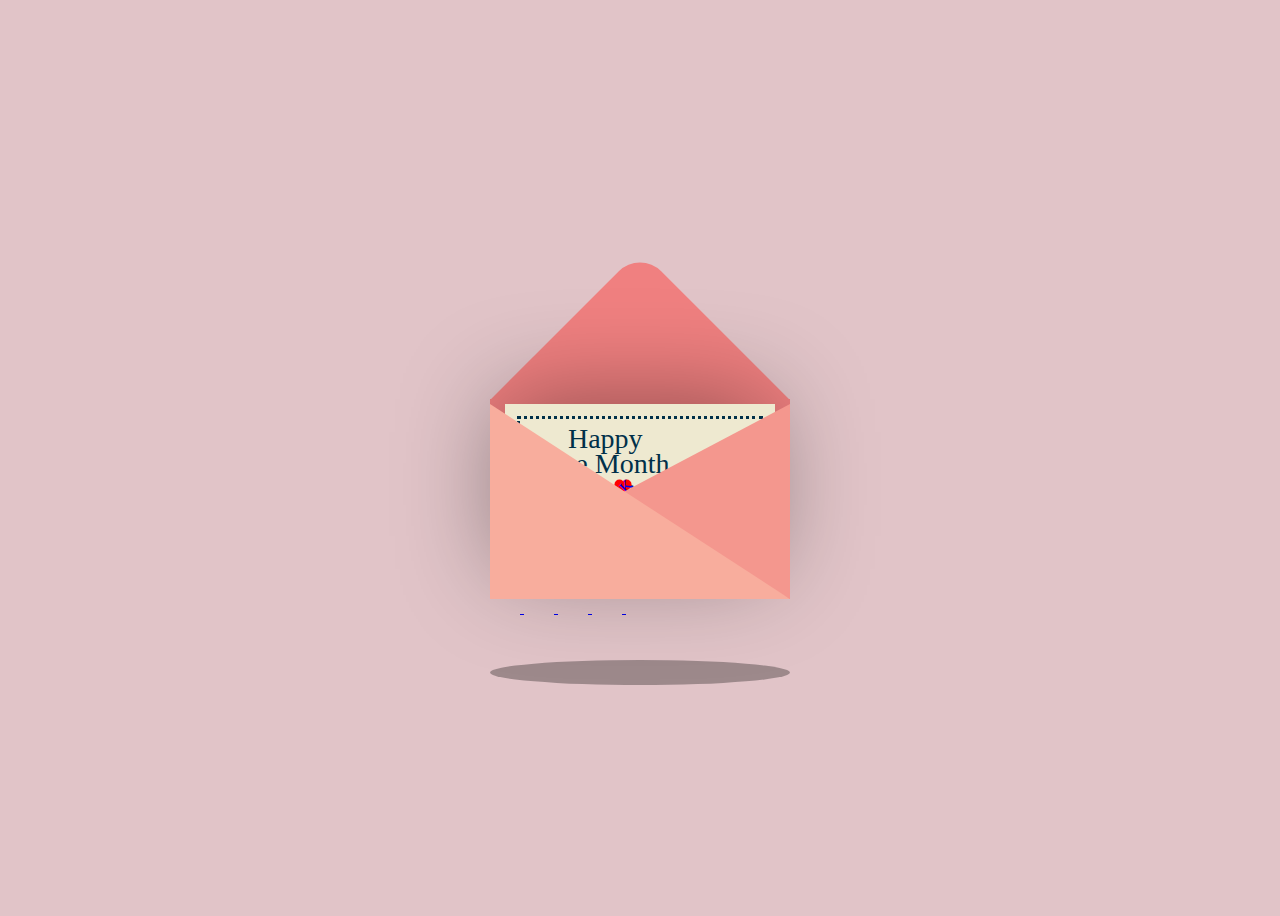
<file: index.html>
<!DOCTYPE html>
<html lang="en">
<head>
    <meta charset="UTF-8">
    <meta name="viewport" content="width=device-width, initial-scale=1.0">
    <title>hehe ;3</title>
    <link rel="stylesheet" href="/css/index.css">
    <script src="https://ajax.googleapis.com/ajax/libs/jquery/3.4.1/jquery.min.js"></script>
    <script>$(document).ready(function () {
        $('.container').mouseenter(function () {
            $('.card').stop().animate({
                top: '-90px'
            }, 'slow');
        }).mouseleave(function () {
            $('.card').stop().animate({
                top: 0
            }, 'slow');
        });
    });</script>
</head>
<body>
    <a href="/html/index2.html">
    <div class="container">  
        <div class="valentines">
          <div class="envelope"></div>
          <div class="front"></div>
          <div class="card">
          <div class="text">Happy</br> One Month </br> anniversary</div>
          <div class="heart"></div>
          </div>
          <div class="hearts">
            <div class="one"></div>
            <div class="two"></div>
            <div class="three"></div>
            <div class="four"></div>
            <div class="five"></div>
            
        </div>
        <div class="letters">
            <div class="six">K</div>
            <div class="seven">N</div>
            <div class="eight">K</div>
            <div class="nine">N</div>
            <div class="ten">K</div>
          </div>
        </div>
        </div>
        <div class="shadow"></div>
    </div>
</a>
        
</body>
</html>
</file>
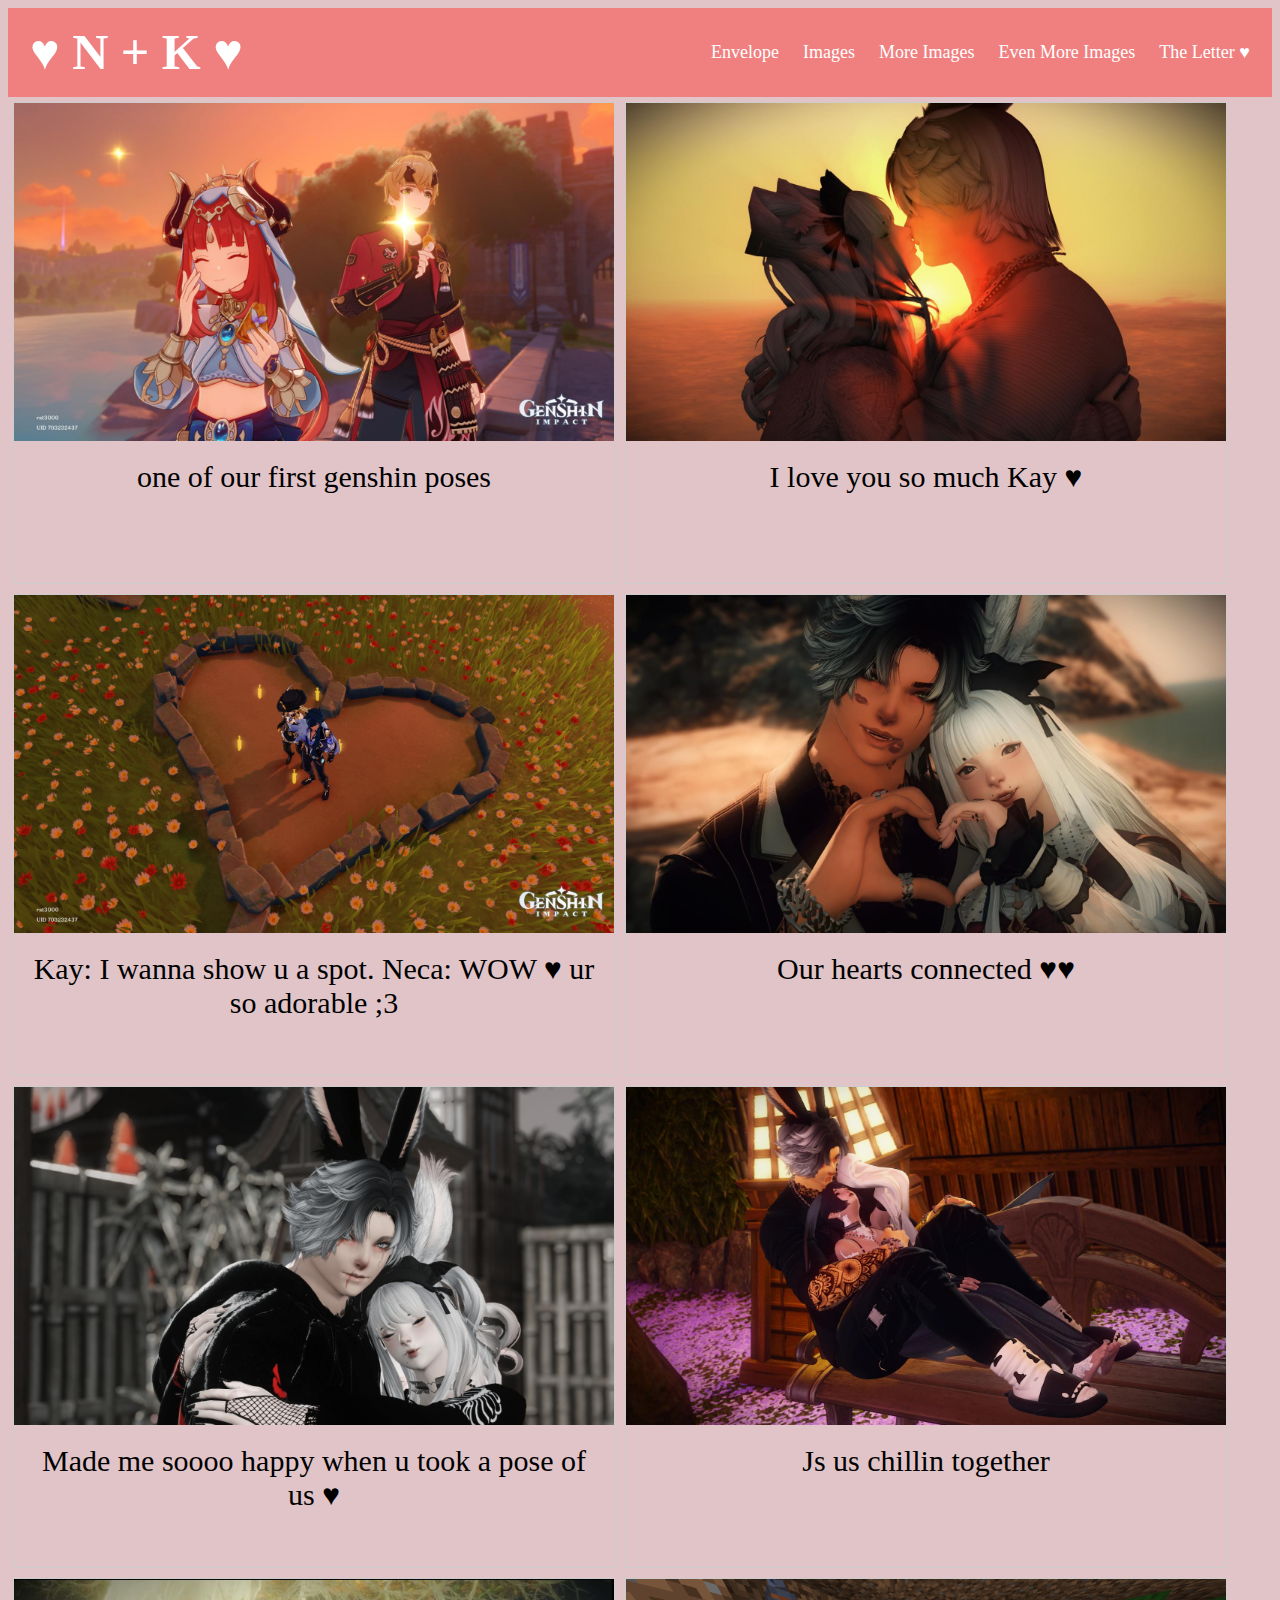
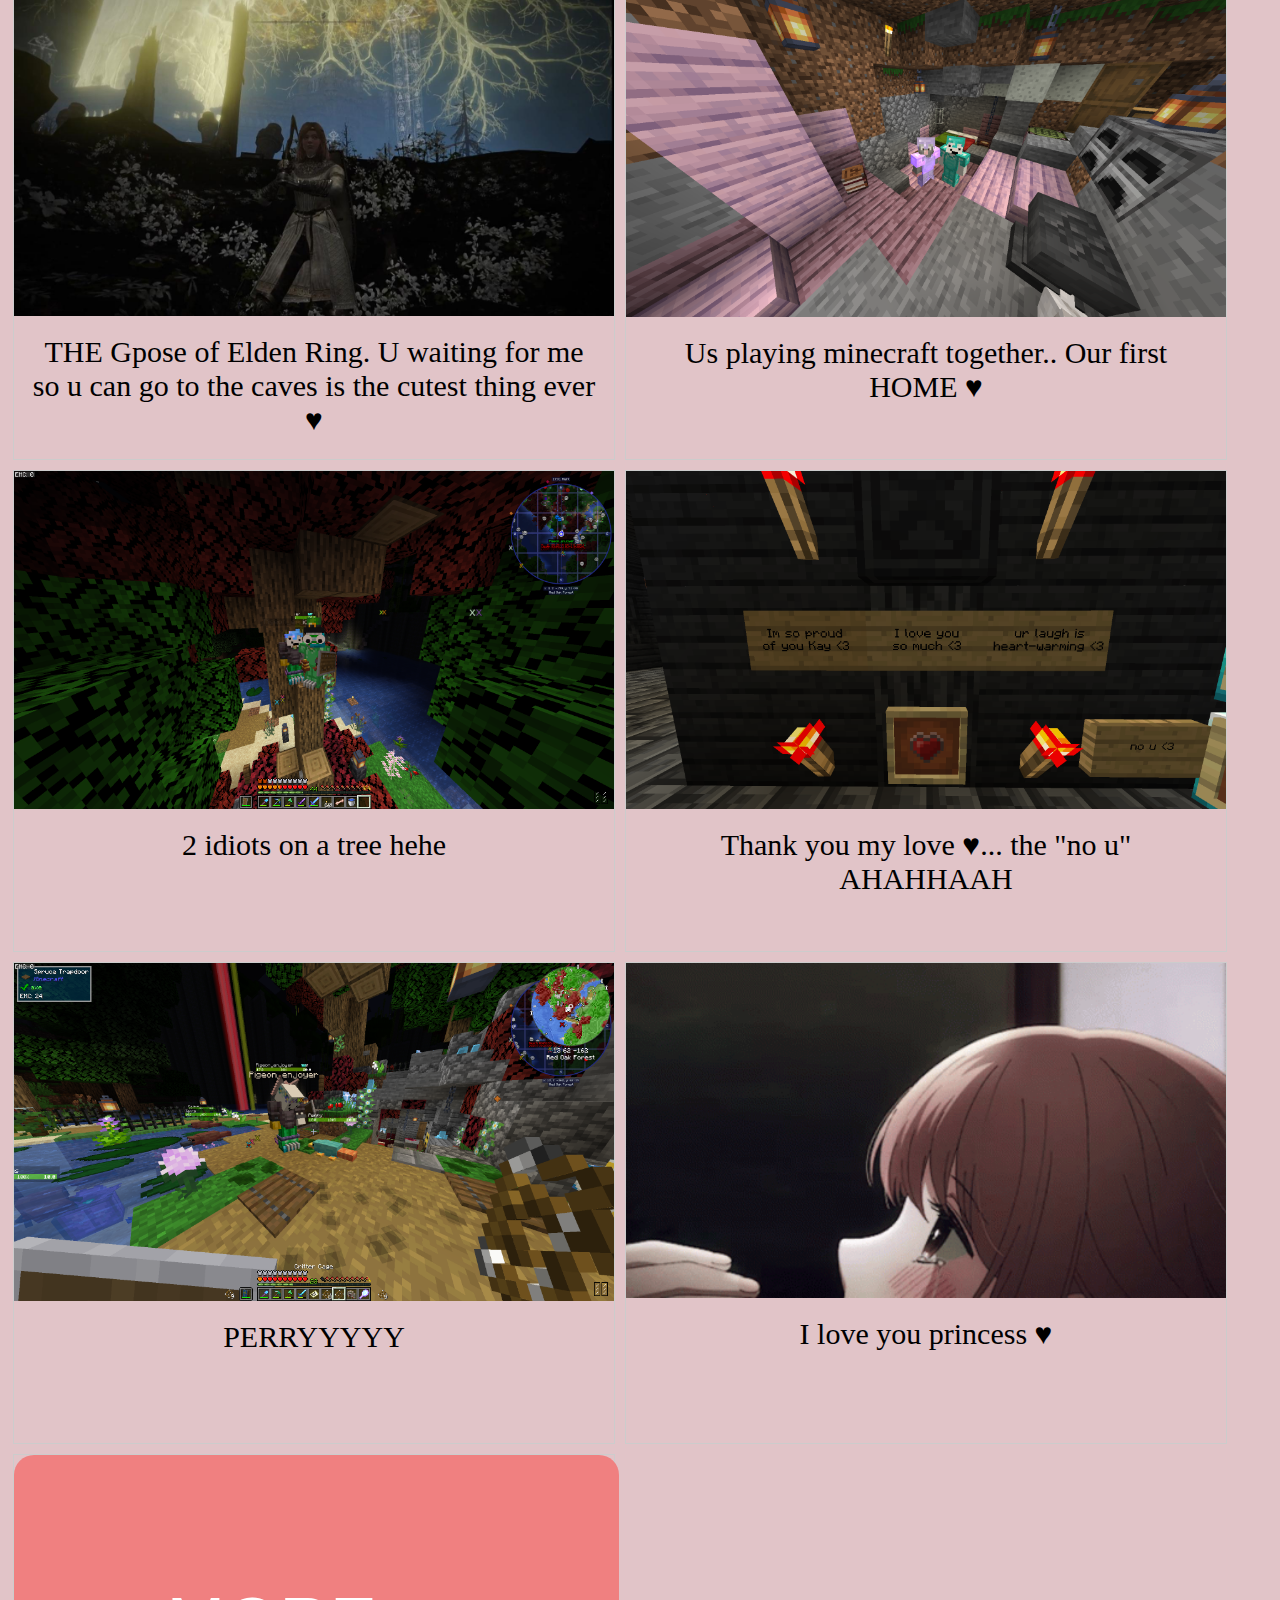
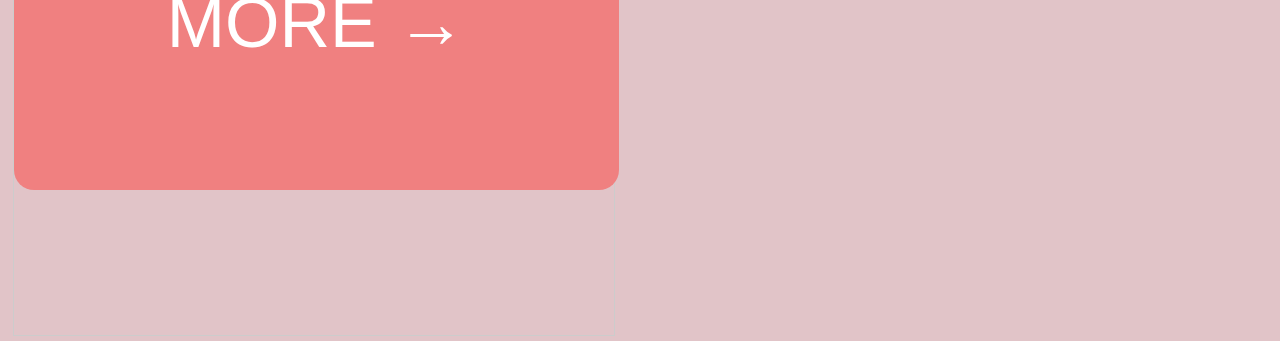
<file: html/index2.html>
<!DOCTYPE html>
<html lang="en">
<head>
    <meta charset="UTF-8">
    <meta name="viewport" content="width=device-width, initial-scale=1.0">
    <title>Our Memories so far</title>
    <link rel="stylesheet" href="/css/index2.css">
</head>
<header>
    <div class="header">
        <a href="/index.html" class="logo">♥ N + K ♥</a>
        <div class="header-right">
          <a href="/index.html">Envelope</a>
          <a href="/html/index2.html">Images</a>
          <a href="/html/index3.html">More Images</a>
          <a href="/html/index4.html">Even More Images</a>
          <a href="/html/index5.html">The Letter ♥</a>
        </div>
      </div>
</header>
<body>
    <div class="gallery">
        <a>
          <img src="/image/1.jpg" width="600" height="400">
        </a>
        <div class="desc">one of our first genshin poses</div>
      </div>
      <div class="gallery">
        <a>
          <img src="/image/2.jpg" width="600" height="400">
        </a>
        <div class="desc">I love you so much Kay ♥</div>
      </div>
      <div class="gallery">
        <a>
          <img src="/image/6.jpg" width="600" height="400">
        </a>
        <div class="desc">Kay: I wanna show u a spot. Neca: WOW ♥ ur so adorable ;3</div>
      </div>
      <div class="gallery">
        <a>
          <img src="/image/7.jpg" width="600" height="400">
        </a>
        <div class="desc">Our hearts connected ♥♥</div>
      </div>
      <div class="gallery">
        <a>
          <img src="/image/9.jpg" width="600" height="400">
        </a>
        <div class="desc">Made me soooo happy when u took a pose of us ♥</div>
      </div>
      <div class="gallery">
        <a>
          <img src="/image/14.jpg" width="600" height="400">
        </a>
        <div class="desc">Js us chillin together</div>
      </div>
      <div class="gallery">
        <a>
          <img src="/image/18.jpg" width="600" height="400">
        </a>
        <div class="desc">THE Gpose of Elden Ring. U waiting for me so u can go to the caves is the cutest thing ever ♥</div>
      </div>
      <div class="gallery">
        <a>
          <img src="/image/19.png" width="600" height="400">
        </a>
        <div class="desc">Us playing minecraft together.. Our first HOME ♥</div>
      </div>
      <div class="gallery">
        <a>
          <img src="/image/20.png" width="600" height="400">
        </a>
        <div class="desc">2 idiots on a tree hehe</div>
      </div>
      <div class="gallery">
        <a>
          <img src="/image/21.png" width="600" height="400">
        </a>
        <div class="desc">Thank you my love ♥... the "no u" AHAHHAAH</div>
      </div>
      <div class="gallery">
        <a>
          <img src="/image/22.png" width="600" height="400">
        </a>
        <div class="desc">PERRYYYYY</div>
      </div>
      <div class="gallery">
        <a>
          <img src="/image/forehead-forehead-kiss.gif" width="600" height="400">
        </a>
        <div class="desc">I love you princess ♥</div>
      </div>
      
      <div class="gallery">
        <a href="index3.html">
            <button class="my-button">MORE →</button>
        </a>
      </div>
      
      
</body>
</html>
</file>
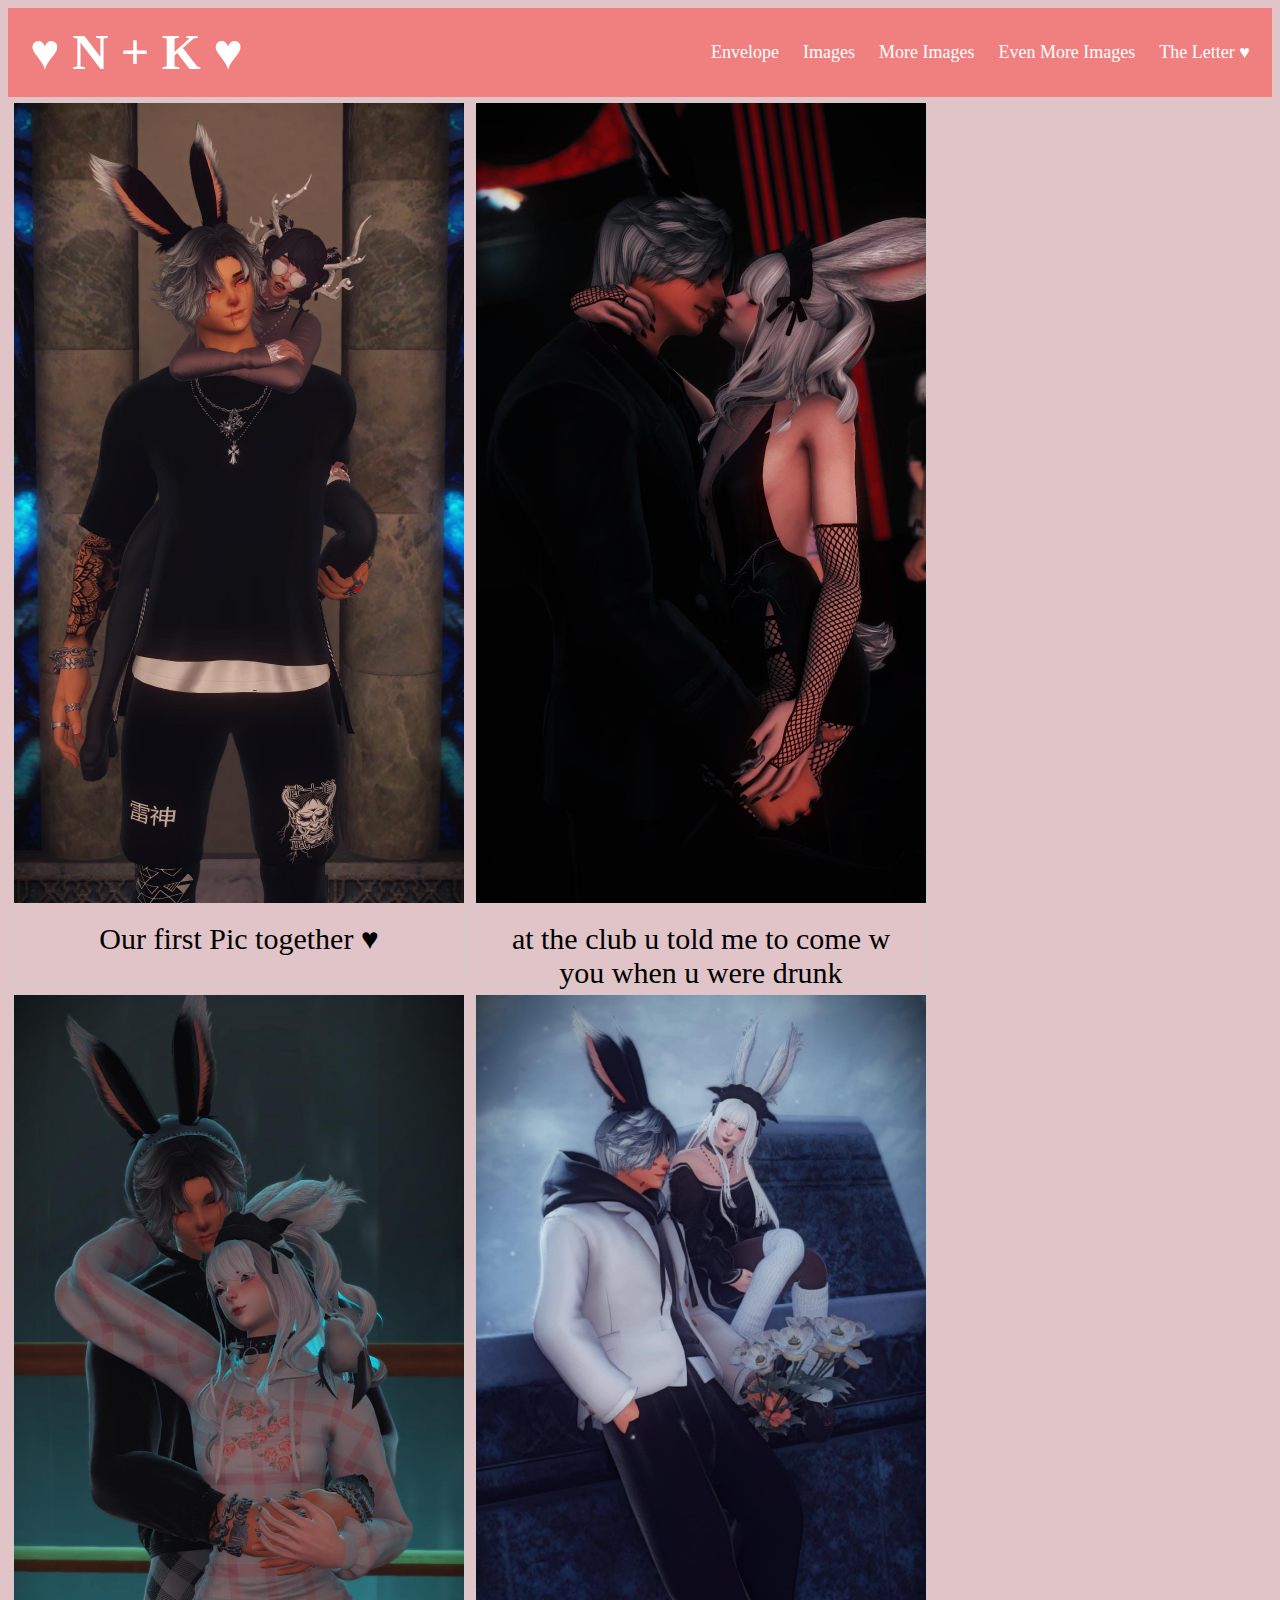
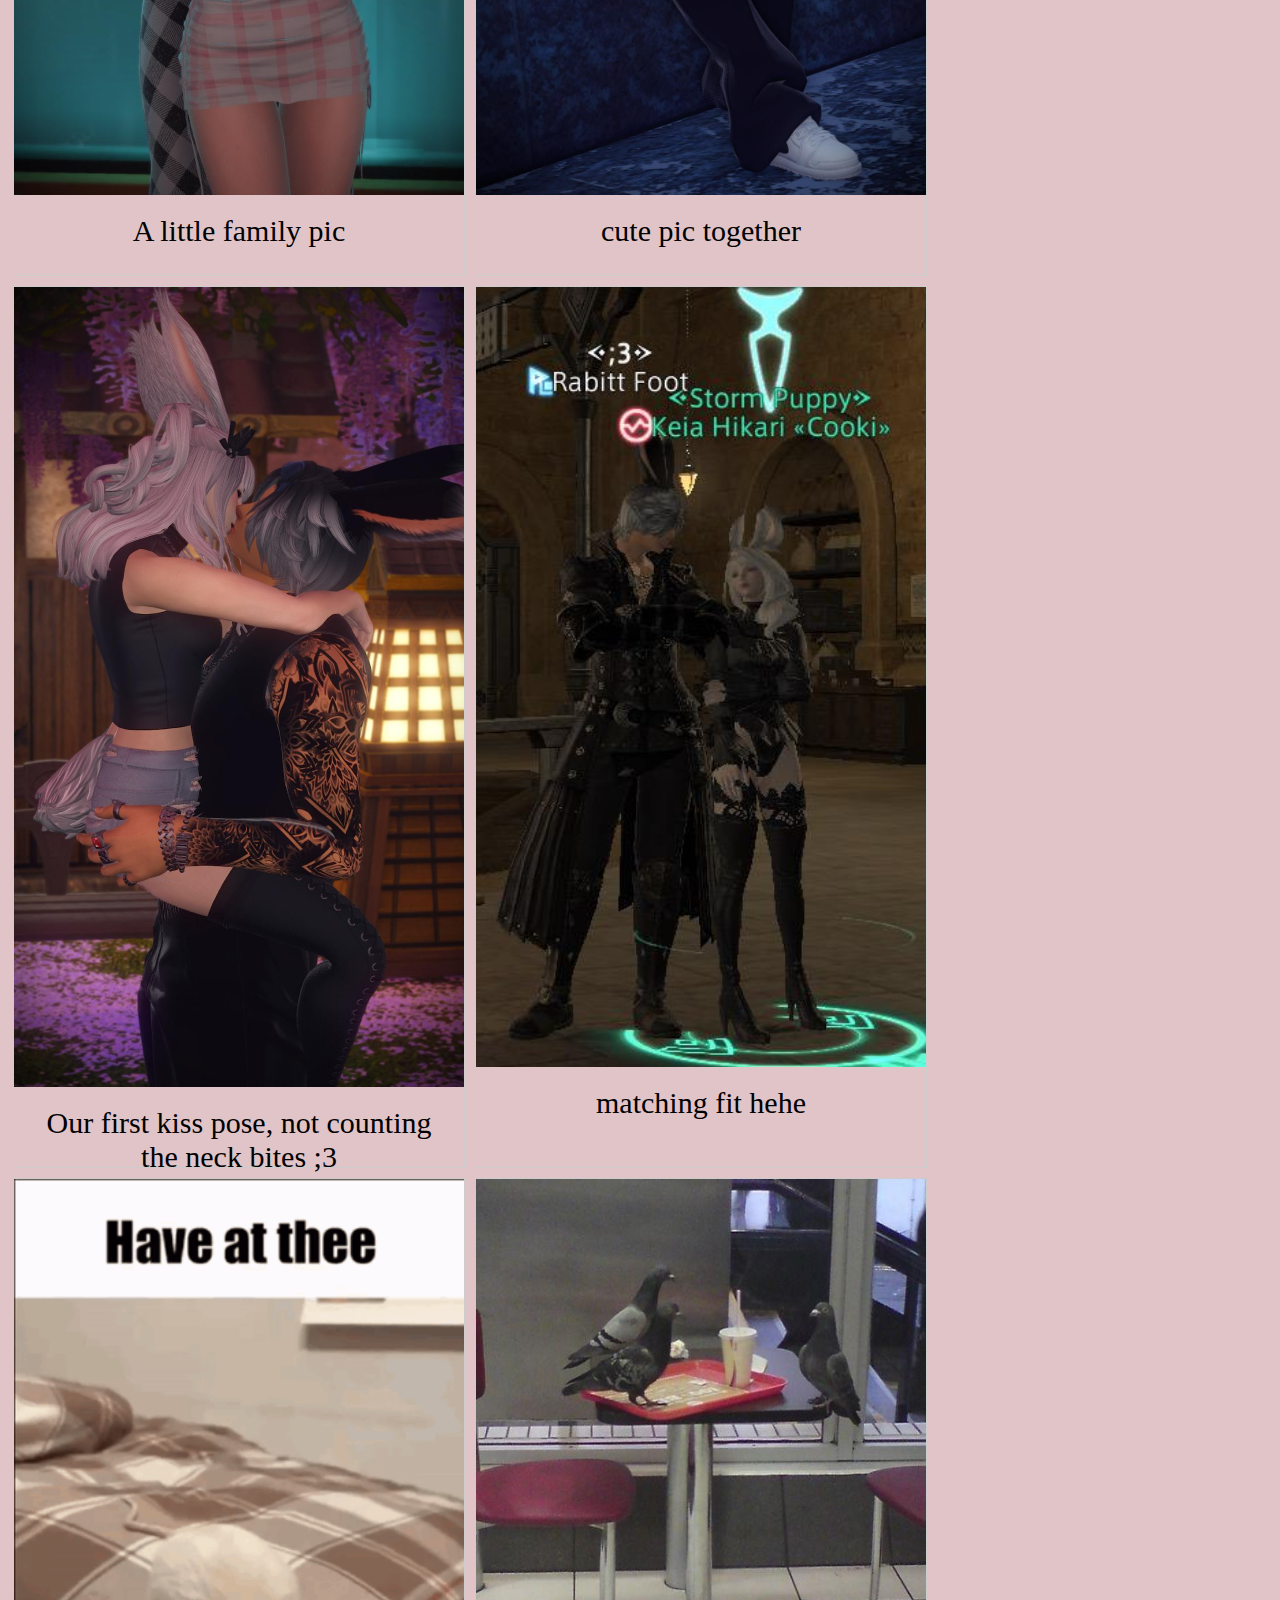
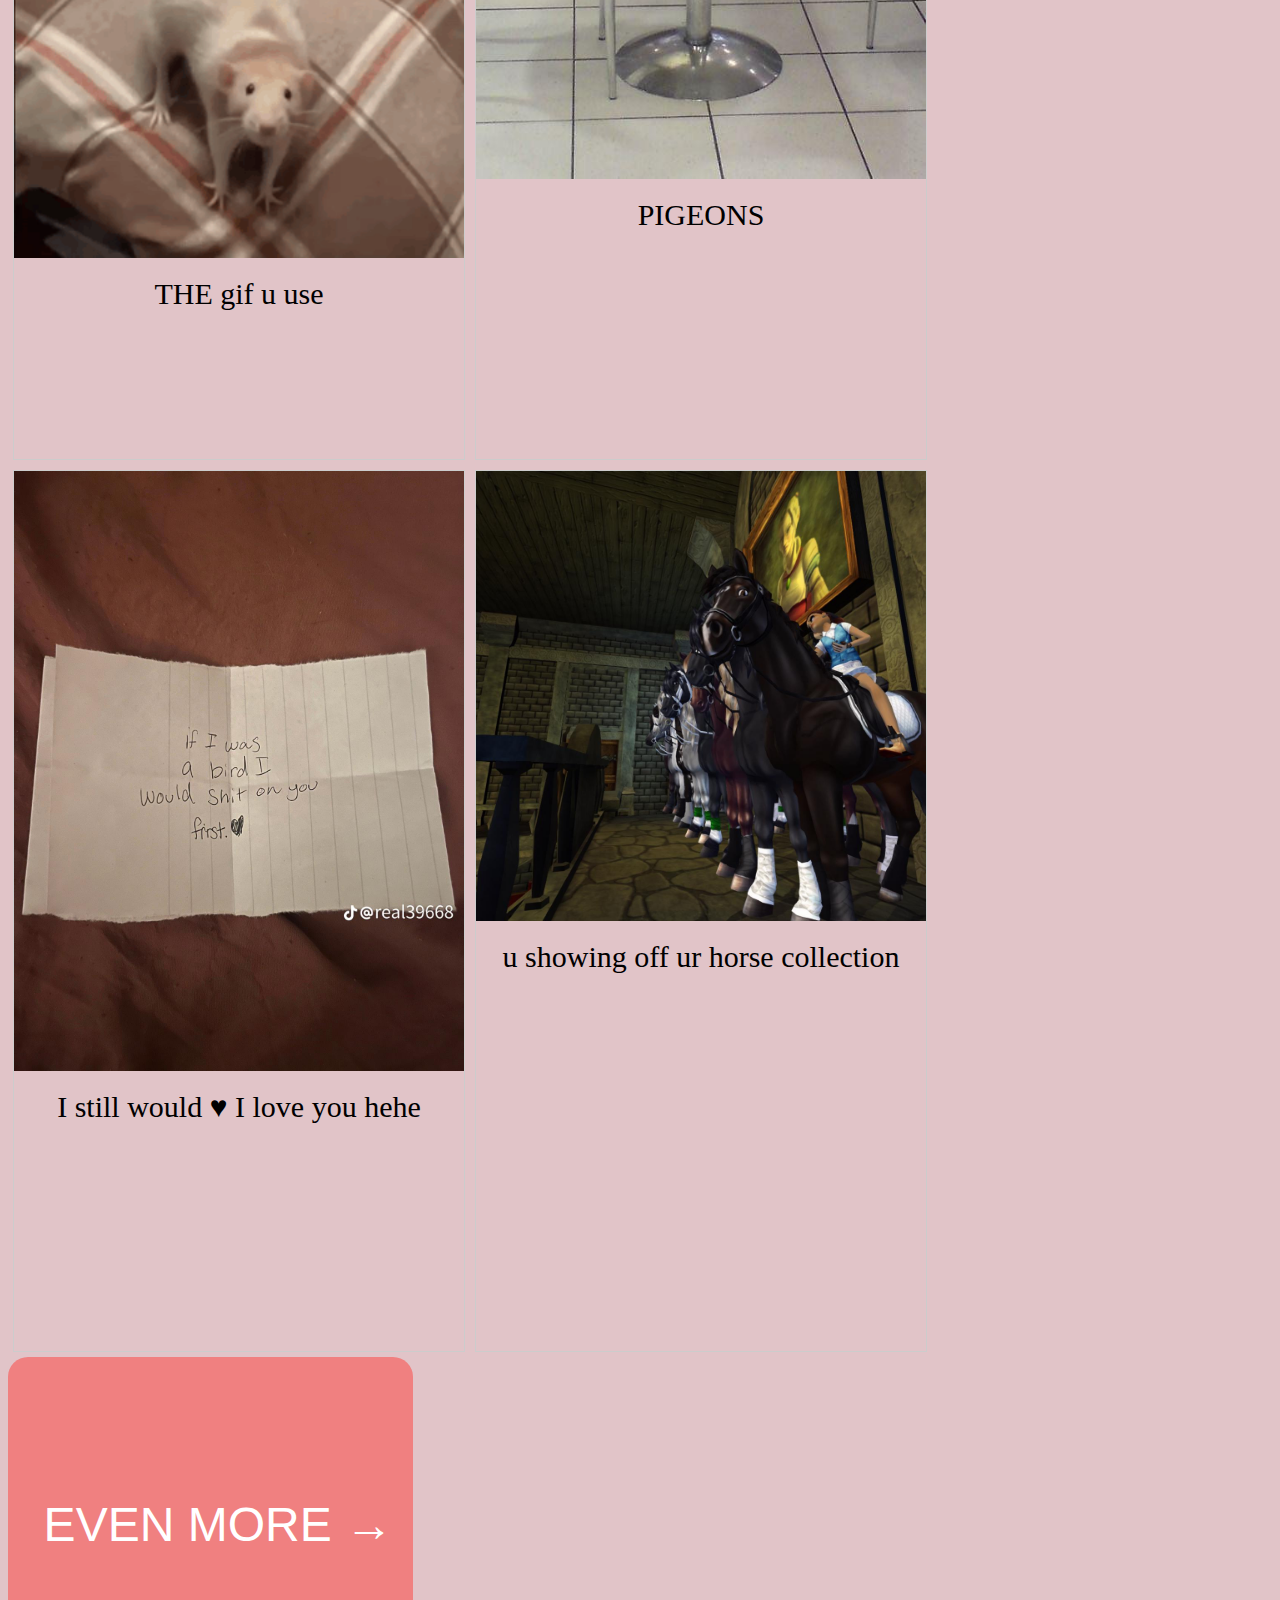
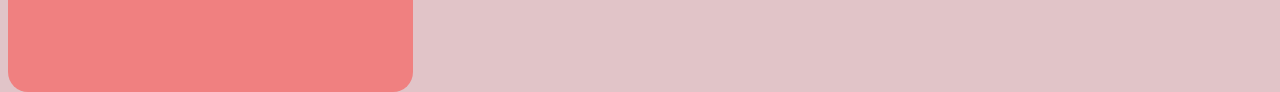
<file: html/index3.html>
<!DOCTYPE html>
<html lang="en">
<head>
    <meta charset="UTF-8">
    <meta name="viewport" content="width=device-width, initial-scale=1.0">
    <title>More Memories ;3</title>
    <link rel="stylesheet" href="/css/index3.css">
</head>
<header>
  <div class="header">
      <a href="/index.html" class="logo">♥ N + K ♥</a>
      <div class="header-right">
        <a href="/index.html">Envelope</a>
        <a href="/html/index2.html">Images</a>
        <a href="/html/index3.html">More Images</a>
        <a href="/html/index4.html">Even More Images</a>
        <a href="/html/index5.html">The Letter ♥</a>
      </div>
    </div>
</header>
<body>
    <div class="gallery">
        <a>
          <img src="/image/4.jpg" width="600" height="400">
        </a>
        <div class="desc">Our first Pic together ♥</div>
      </div>
      <div class="gallery">
        <a>
          <img src="/image/3.jpg" width="600" height="400">
        </a>
        <div class="desc">at the club u told me to come w you when u were drunk</div>
      </div>
      <div class="gallery">
        <a>
          <img src="/image/5.jpg" width="600" height="400">
        </a>
        <div class="desc">A little family pic</div>
      </div>
      <div class="gallery">
        <a>
          <img src="/image/8.jpg" width="600" height="400">
        </a>
        <div class="desc">cute pic together</div>
      </div>
      <div class="gallery">
        <a>
          <img src="/image/10.jpg" width="600" height="400">
        </a>
        <div class="desc">Our first kiss pose, not counting the neck bites ;3</div>
      </div>
      <div class="gallery">
        <a>
          <img src="/image/11.jpg" width="600" height="400">
        </a>
        <div class="desc">matching fit hehe</div>
      </div>
      <div class="gallery">
        <a>
          <img src="/image/have-at-thee-ratatouille.gif" width="600" height="400">
        </a>
        <div class="desc">THE gif u use</div>
      </div>
      <div class="gallery">
        <a>
          <img src="/image/15.jpg" width="600" height="400">
        </a>
        <div class="desc">PIGEONS</div>
      </div>
      <div class="gallery">
        <a>
          <img src="/image/16.jpg" width="600" height="400">
        </a>
        <div class="desc">I still would ♥ I love you hehe</div>
      </div>
      <div class="gallery">
        <a>
          <img src="/image/17.jpg" width="600" height="600">
        </a>
        <div class="desc">u showing off ur horse collection</div>
      </div>
      <div class="button">
        <a href="index4.html">
                <button class="my-button">EVEN MORE →</button>
            </a>
      </div>
</body>
</html>
</file>
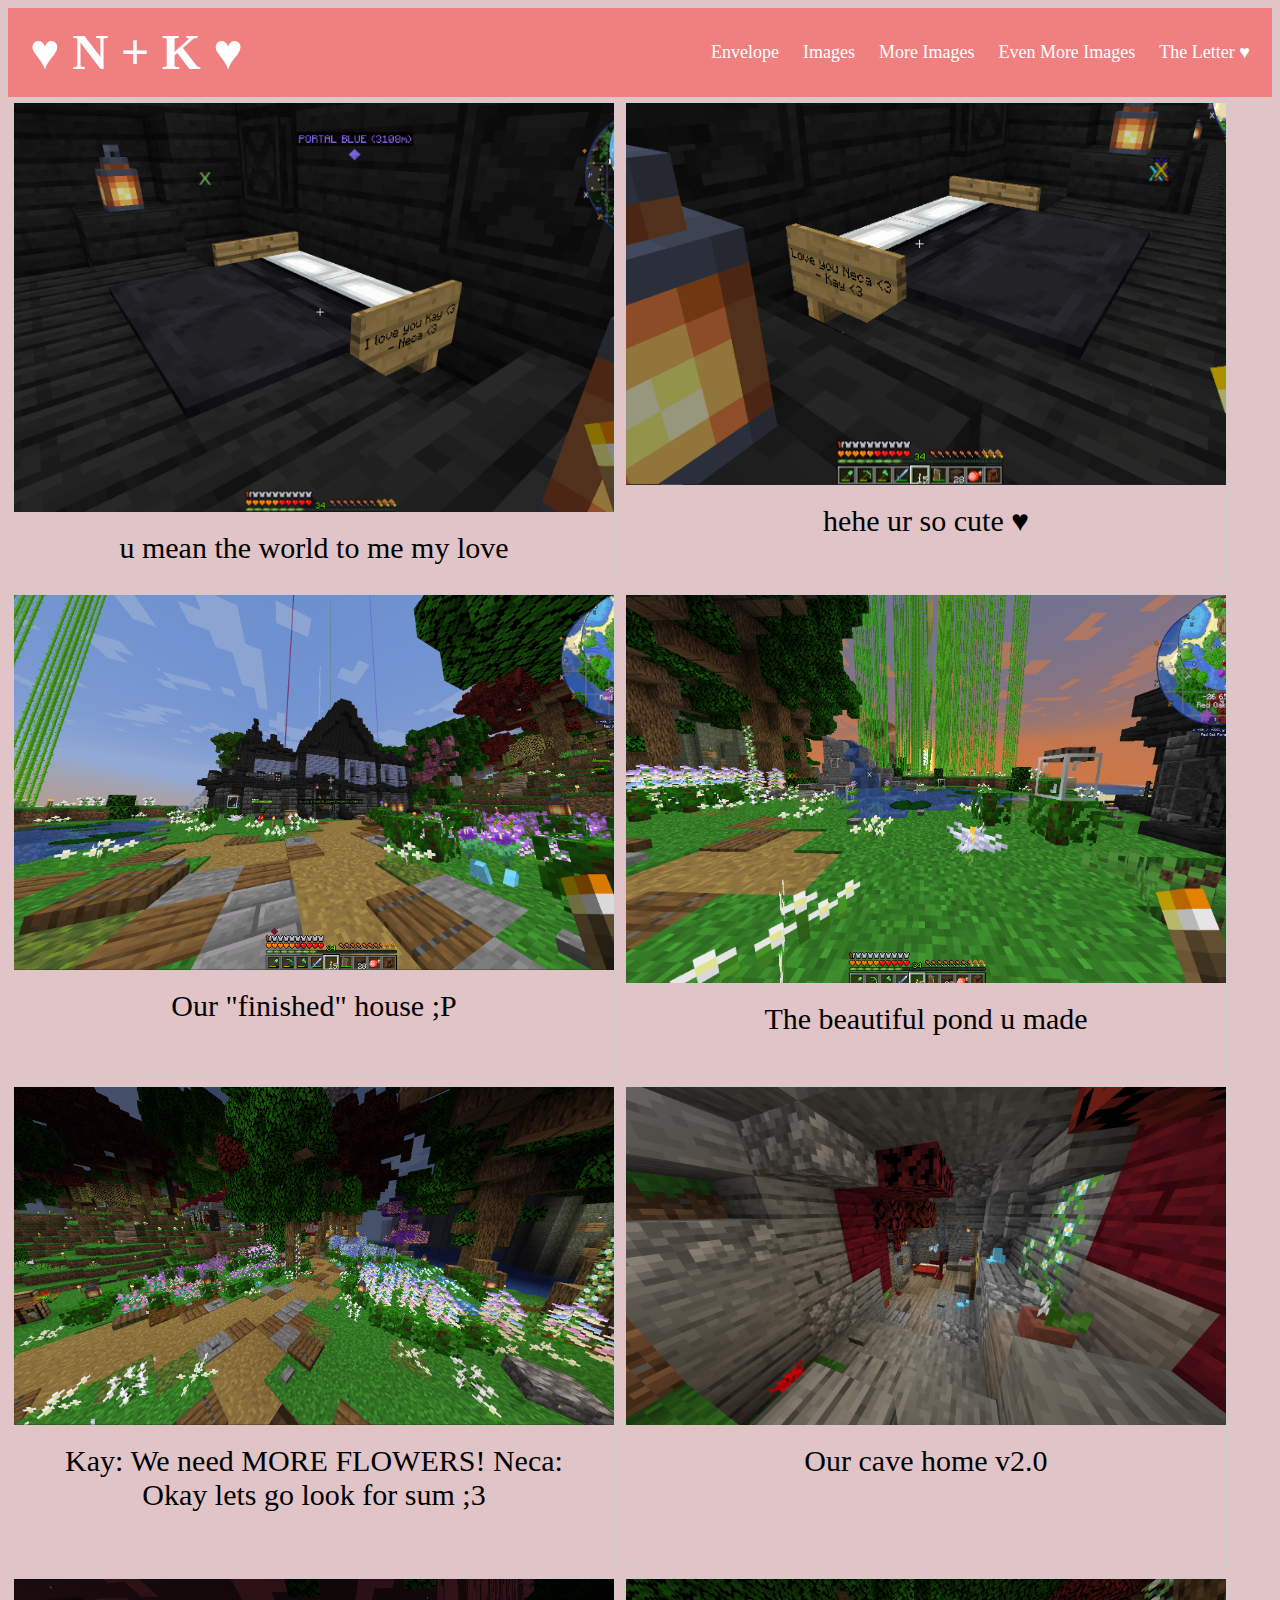
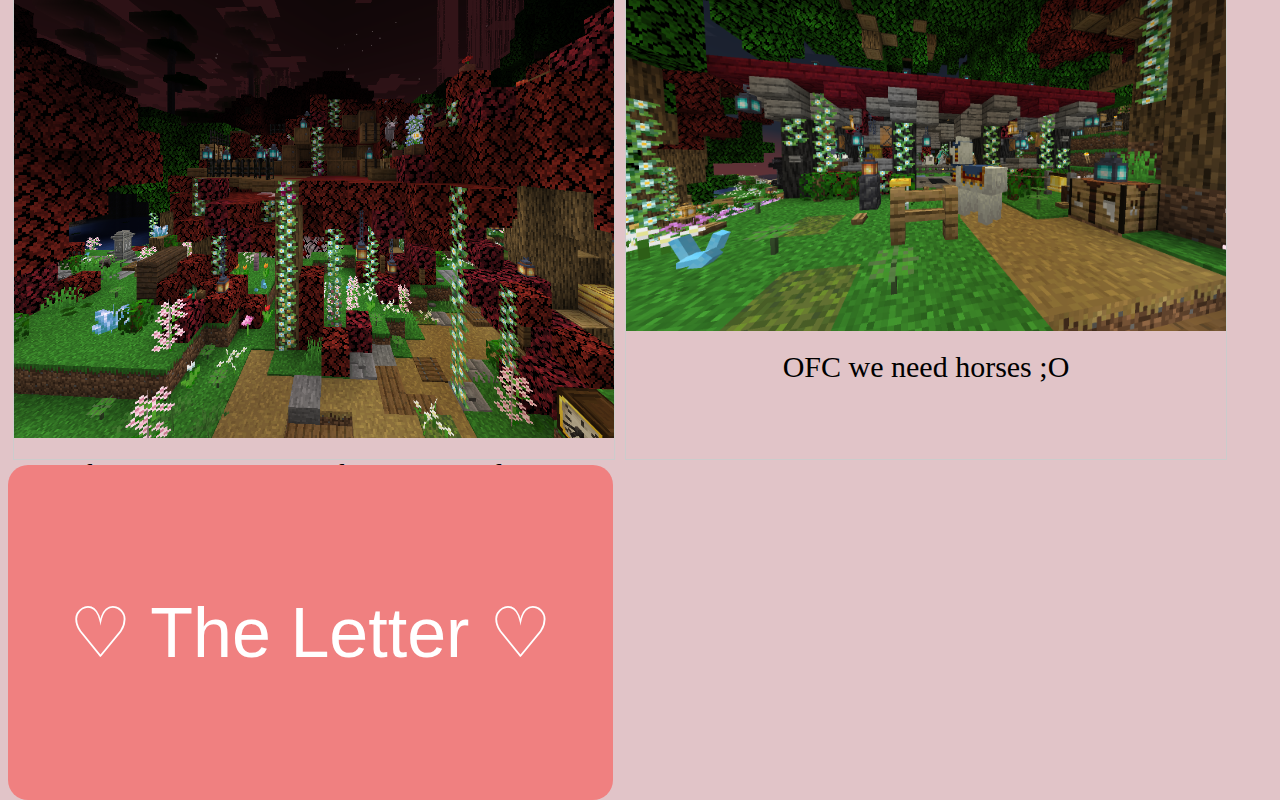
<file: html/index4.html>
<!DOCTYPE html>
<html lang="en">
<head>
    <meta charset="UTF-8">
    <meta name="viewport" content="width=device-width, initial-scale=1.0">
    <title>EVEN MORE MEMORIES ;O</title>
    <link rel="stylesheet" href="/css/index4.css">
</head>
<header>
  <div class="header">
      <a href="/index.html" class="logo">♥ N + K ♥</a>
      <div class="header-right">
        <a href="/index.html">Envelope</a>
        <a href="/html/index2.html">Images</a>
        <a href="/html/index3.html">More Images</a>
        <a href="/html/index4.html">Even More Images</a>
        <a href="/html/index5.html">The Letter ♥</a>
      </div>
    </div>
</header>
<body>
    <div class="gallery">
        <a>
          <img src="/image/a.png" width="600" height="400">
        </a>
        <div class="desc">u mean the world to me my love</div>
    </div>
      <div class="gallery">
        <a>
          <img src="/image/s.png" width="600" height="400">
        </a>
        <div class="desc">hehe ur so cute ♥</div>
      </div>
      <div class="gallery">
        <a>
          <img src="/image/d.png" width="600" height="400">
        </a>
        <div class="desc">Our "finished" house ;P</div>
      </div>
      <div class="gallery">
        <a>
          <img src="/image/f.png" width="600" height="400">
        </a>
        <div class="desc">The beautiful pond u made</div>
      </div>
      <div class="gallery">
        <a>
          <img src="/image/q.png" width="600" height="400">
        </a>
        <div class="desc">Kay: We need MORE FLOWERS! Neca: Okay lets go look for sum ;3</div>
      </div>
      <div class="gallery">
        <a>
          <img src="/image/c.png" width="600" height="400">
        </a>
        <div class="desc">Our cave home v2.0</div>
      </div>
      <div class="gallery">
        <a>
          <img src="/image/x.png" width="600" height="400">
        </a>
        <div class="desc">the cute storage tree "house" u made ;P</div>
      </div>
      <div class="gallery">
        <a>
          <img src="/image/y.png" width="600" height="400">
        </a>
        <div class="desc">OFC we need horses ;O</div>
      </div>
      <div class="button">
        <a href="index5.html">
                <button class="my-button"> ♡ The Letter ♡ </button>
            </a>
      </div>
</body>

</html>
</file>
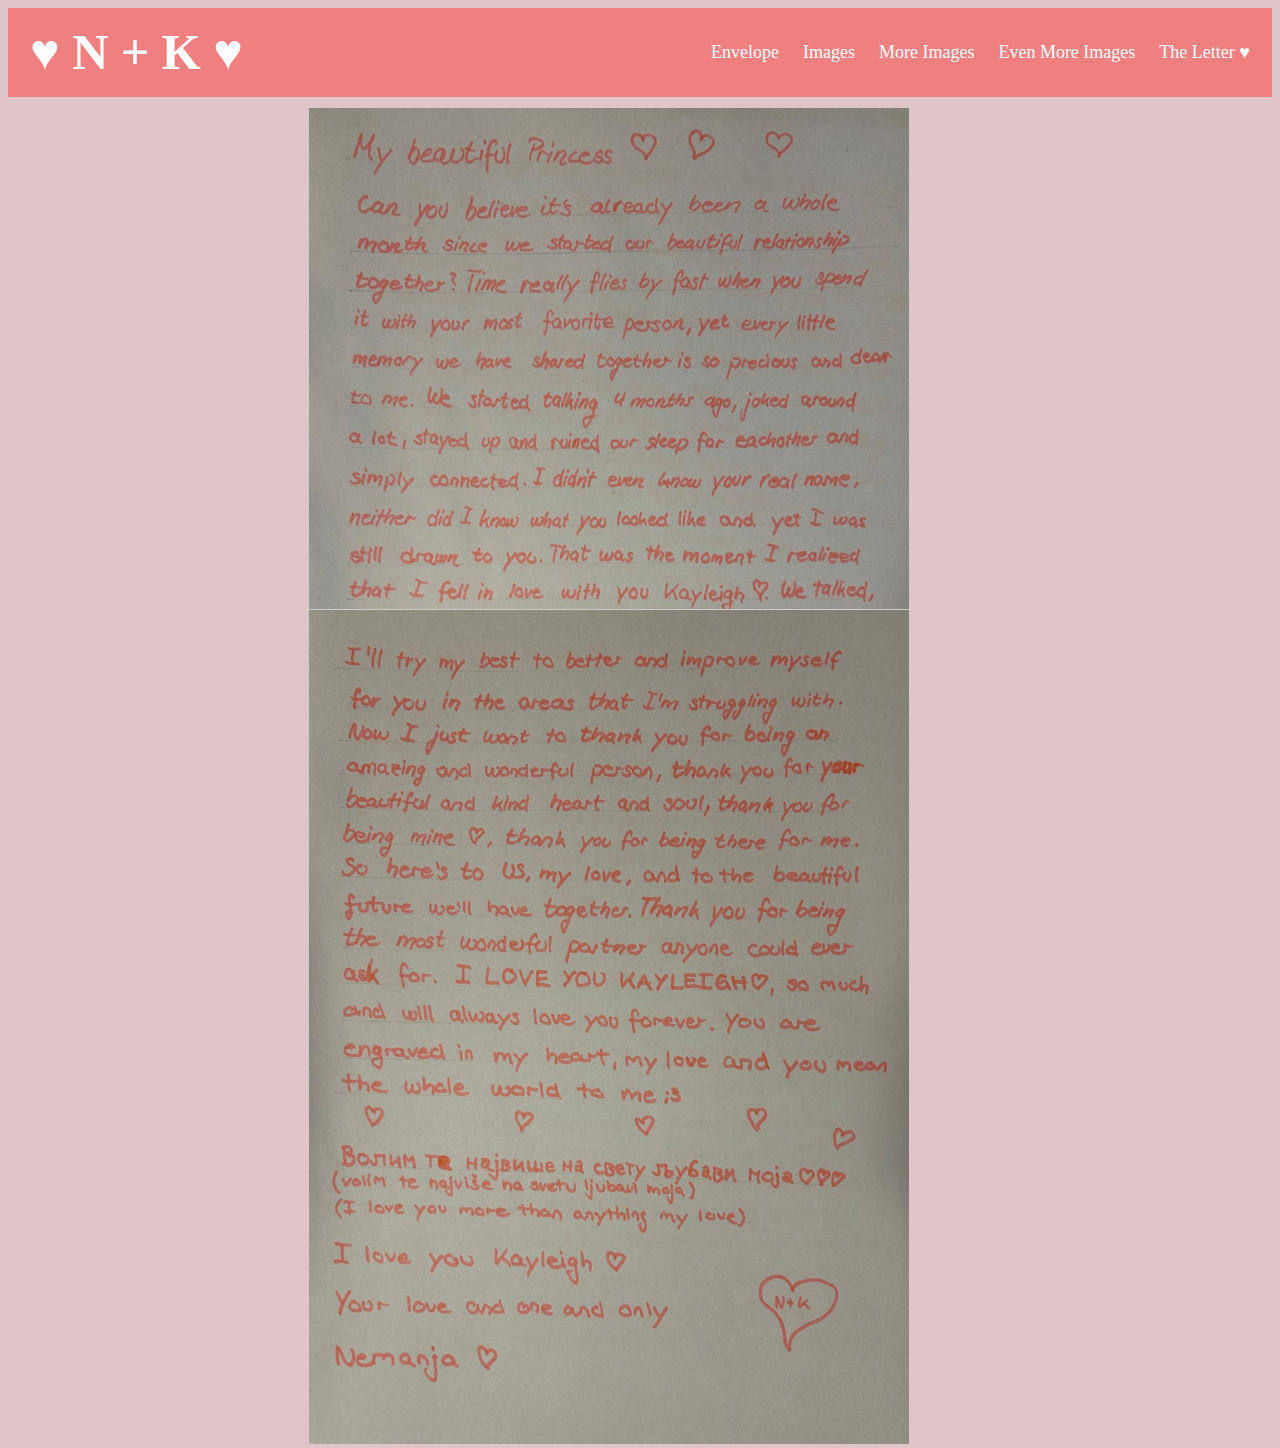
<file: html/index5.html>
<!DOCTYPE html>
<html lang="en">
<head>
    <meta charset="UTF-8">
    <meta name="viewport" content="width=device-width, initial-scale=1.0">
    <title>I love you ♥</title>
    <link rel="stylesheet" href="/css/index5.css">
</head>
<header>
  <div class="header">
      <a href="/index.html" class="logo">♥ N + K ♥</a>
      <div class="header-right">
        <a href="/index.html">Envelope</a>
        <a href="/html/index2.html">Images</a>
        <a href="/html/index3.html">More Images</a>
        <a href="/html/index4.html">Even More Images</a>
        <a href="/html/index5.html">The Letter ♥</a>
      </div>
    </div>
</header>
<body>
    
    <div class="love">
        <div class="gallery"> <a>
            <div class="yo">
                <img src="/image/part1.jpg" width="600" height="400">
          </a>
            </div>
            </div>
          <div class="gallery"><a>
            <img src="/image/part2.jpg" width="600" height="400">
          </a></div>
    </div>
</body>
</html>
</file>
<file: css/index.css>
body {
    display: flex;
    justify-content: center;
    align-items: center;
    height: 100vh;
    background-color: #E1C4C8;
  }
  
  .container {
    position: relative;
  }
  .valentines {
    position: relative;
    top:50px;
    cursor: pointer;
    animation: up 3s linear infinite;
  }
  .envelope {
    position: relative;
    width: 300px;
    height:200px;
    background-color: #f08080; 
  }
  
  .envelope:before {
    background-color: #f08080; 
    content:"";
    position: absolute;
    width: 212px;
    height: 212px;
    transform: rotate(45deg);
    top:-105px;
    left:44px;
    border-radius:30px 0 0 0;
  }
  
  .card {
    position: absolute;
    background-color: #eee9d0;
    width: 270px;
    height: 170px;
    top:5px;
    left:15px;
    box-shadow: -5px -5px 100px rgba(0,0,0,0.4); 
  }
  
  .card:before {
    content:"";
    position: absolute;
    border:3px solid #003049;
    border-style: dotted;
    width: 240px;
    heighT: 140px;
    left:12px;
    top:12px;
  }
  
  .text {
    position: absolute;
    font-family: 'Lucida Handwriting', cursive;
    font-size: 28px;
    text-align: center;
    line-height:25px;
    top:22px;
    left:35px;
    color: #003049;
  }
  
  .heart {
    background-color: #d62828;
    display: inline-block;
    height: 30px;
    margin: 0 10px;
    position: relative;
    top: 110px;
    left:105px;
    transform: rotate(-45deg);
    width: 30px;
  }
  
  .heart:before,
  .heart:after {
    content: "";
    background-color: #d62828;
    border-radius: 50%;
    height: 30px;
    position: absolute;
    width: 30px;
  }
  
  .heart:before {
    top: -15px;
    left: 0;
  }
  
  .heart:after {
    left: 15px;
    top: 0;
  }
  .front {
    position: absolute;
    border-right: 180px solid #f4978e;
    border-top: 95px solid transparent;
    border-bottom: 100px solid transparent;
    left:120px;
    top:5px;
    width:0;
    height:0;
    z-index:10;
  }
  
  .front:before {
    position: absolute;
    content:"";
    border-left: 300px solid #f8ad9d;
    border-top: 195px solid transparent;
    left:-120px;
    top:-95px;
    width:0;
    height:0;
  }
  .shadow {
    position: absolute;
    width: 300px;
    height: 25px;
    border-radius:50%;
    background-color: rgba(0,0,0,0.3);
    top: 660px;
    left: center;
    animation: scale 3s linear infinite;
    z-index:-1;
  }
  @keyframes up {
    0%, 100% {
      transform: translateY(0);
    }
    50% {
      transform: translateY(-40px);
    }
  }
  @keyframes scale {
    0%, 100% {
      transform: scaleX(1);
    }
    50% {
      transform: scaleX(0.85);
    }
  }
  .hearts {
    position: absolute  
  }
  
  .one, .two, .three, .four, .five {
    background-color: red;
    display: inline-block;
    height: 10px;
    margin: 0 10px;
    position: relative;
    transform: rotate(-45deg);
    width: 10px;
    top: -120px;
  }
  .six, .seven, .eight, .nine, .ten {
    display: inline-block;
    height: 10px;
    margin: 0 10px;
    position: relative;
    transform: rotate(-45deg);
    width: 10px;
    top: -120px;
  }
  
  .one:before,
  .one:after, .two:before, .two:after, .three:before, .three:after, .four:before, .four:after, .five:before, .five:after {
    content: "";
    background-color: red;
    border-radius: 50%;
    height: 10px;
    position: absolute;
    width: 10px;
  }
  
  .one:before, .two:before, .three:before, .four:before, .five:before {
    top: -5px;
    left: 0;
  }
  
  .one:after, .two:after, .three:after, .four:after, .five:after {
    left: 5px;
    top: 0;
  }

  .one {
    left:10px;
    animation: heart 1.6s ease-out infinite; 
  }
  .two {
    left:30px;
    animation: heart 2s ease-out infinite; 
  }
  .three {
    left:50px;
    animation: heart 1.5s ease-out infinite;
  }
  .four {
    left:70px;
    animation: heart 2.3s ease-out infinite;
  }
  .five {
    left:120px;
    animation: heart 1.7s ease-out infinite;
  }
  .six {
    left:20px;
    animation: heart 2.9s ease-out infinite;
  }
  .seven {
    left:30px;
    animation: heart 1.2s ease-out infinite;
  }
  .eight {
    left:50px;
    animation: heart 2.3s ease-out infinite;
  }
  .nine {
    left:110px;
    animation: heart 1.9s ease-out infinite;
  }
  .ten {
    left:70px;
    animation: heart 2.5s ease-out infinite;
  }
  
  @keyframes heart {
    0%{
      transform: translateY(0) rotate(-180deg) scale(0.3);
      opacity: 1;
    }
    100%{
      transform: translateY(-200px) rotate(0deg) scale(1.3);
      opacity: 0.5;
    }
  }
</file>
<file: css/index2.css>
body {
    
    justify-content: right;
    align-items: left;
    height: 100vh;
    background-color: #E1C4C8;
  }

  /* Style the header with a grey background and some padding */
.header {
    overflow: hidden;
    background-color: #f08080;
    padding: 20px 10px;
  }
  
  /* Style the header links */
  .header a {
    float: left;
    color: white;
    text-align: center;
    padding: 12px;
    text-decoration: none;
    font-size: 18px;
    line-height: 25px;
    border-radius: 4px;
  }
  
  /* Style the logo link (notice that we set the same value of line-height and font-size to prevent the header to increase when the font gets bigger */
  .header a.logo {
    font-size: 50px;
    font-weight: bold;
  }
  
  /* Change the background color on mouse-over */
  .header a:hover {
    background-color: #E1C4C8;
    color: white;
  }
  
  /* Float the link section to the right */
  .header-right {
    float: right;
  }
  
  /* Add media queries for responsiveness - when the screen is 500px wide or less, stack the links on top of each other */
  @media screen and (max-width: 500px) {
    .header a {
      float: none;
      display: block;
      text-align: left;
    }
    .header-right {
      float: none;
    }
  }

  div.gallery {
    margin: 5px;
    border: 1px solid #ccc;
    float: left;
    width: 600px; 
    height: 480px; 
    object-fit: cover;  
    object-position: 25% 25%; 
  }
  
  div.gallery:hover {
    border: 1px solid #777;
  }
  
  div.gallery img {
    width: 100%;
    height: auto;
  }
  
  div.desc {
    padding: 15px;
    text-align: center;
    font-size: 30px;
  }

  .my-button {
    
    background-color: #f08080;
    color: white;
    font-size: 70px;
    padding: 10px 20px;
    border: none;
    border-radius: 20px;
    cursor: pointer;
    width: 605px;
    height: 335px;
    text-align: center;
    justify-content: center;
    align-items: center;

  }
  .my-button:hover {
    background-color: #a15050;
    font-size: 72px;
  }
</file>
<file: css/index3.css>
body {
    
    justify-content: right;
    align-items: left;
    height: 100vh;
    background-color: #E1C4C8;
  }

  /* Style the header with a grey background and some padding */
.header {
    overflow: hidden;
    background-color: #f08080;
    padding: 20px 10px;
  }
  
  /* Style the header links */
  .header a {
    float: left;
    color: white;
    text-align: center;
    padding: 12px;
    text-decoration: none;
    font-size: 18px;
    line-height: 25px;
    border-radius: 4px;
  }
  
  /* Style the logo link (notice that we set the same value of line-height and font-size to prevent the header to increase when the font gets bigger */
  .header a.logo {
    font-size: 50px;
    font-weight: bold;
  }
  
  /* Change the background color on mouse-over */
  .header a:hover {
    background-color: #E1C4C8;
    color: white;
  }
  
  /* Float the link section to the right */
  .header-right {
    float: right;
  }
  
  /* Add media queries for responsiveness - when the screen is 500px wide or less, stack the links on top of each other */
  @media screen and (max-width: 500px) {
    .header a {
      float: none;
      display: block;
      text-align: left;
    }
    .header-right {
      float: none;
    }
  }

  div.gallery {
    margin: 5px;
    border: 1px solid #ccc;
    float: left;
    width: 450px; 
    height: 880px; 
    object-fit: cover;  
    object-position: 25% 25%; 
  }
  
  div.gallery:hover {
    border: 1px solid #777;
  }
  
  div.gallery img {
    width: 100%;
    height: auto;
  }
  
  div.desc {
    padding: 15px;
    text-align: center;
    font-size: 30px;
  }
  

  .my-button {
    
    background-color: #f08080;
    color: white;
    font-size: 48px;
    padding: 10px 20px;
    border: none;
    border-radius: 20px;
    cursor: pointer;
    width: 405px;
    height: 335px;
    text-align: right;
    justify-content: right;
    align-items: right;

  }

  .my-button:hover {
    background-color: #a15050;
    font-size: 50px;
  }
</file>
<file: css/index4.css>
body {
    
    justify-content: right;
    align-items: left;
    height: 100vh;
    background-color: #E1C4C8;
  }

  /* Style the header with a grey background and some padding */
.header {
    overflow: hidden;
    background-color: #f08080;
    padding: 20px 10px;
  }
  
  /* Style the header links */
  .header a {
    float: left;
    color: white;
    text-align: center;
    padding: 12px;
    text-decoration: none;
    font-size: 18px;
    line-height: 25px;
    border-radius: 4px;
  }
  
  /* Style the logo link (notice that we set the same value of line-height and font-size to prevent the header to increase when the font gets bigger */
  .header a.logo {
    font-size: 50px;
    font-weight: bold;
  }
  
  /* Change the background color on mouse-over */
  .header a:hover {
    background-color: #E1C4C8;
    color: white;
  }
  
  /* Float the link section to the right */
  .header-right {
    float: right;
  }
  
  /* Add media queries for responsiveness - when the screen is 500px wide or less, stack the links on top of each other */
  @media screen and (max-width: 500px) {
    .header a {
      float: none;
      display: block;
      text-align: left;
    }
    .header-right {
      float: none;
    }
  }

  div.gallery {
    margin: 5px;
    border: 1px solid #ccc;
    float:inline-start;
    width: 600px; 
    height: 480px; 
    object-fit: cover;  
    object-position: 25% 25%; 
  }
  
  div.gallery:hover {
    border: 1px solid #777;
  }
  
  div.gallery img {
    width: 100%;
    height: auto;
  }
  
  div.desc {
    padding: 15px;
    text-align: center;
    font-size: 30px;
  }

  .my-button {
    
    background-color: #f08080;
    color: white;
    font-size: 70px;
    padding: 10px 20px;
    border: none;
    border-radius: 20px;
    cursor: pointer;
    width: 605px;
    height: 335px;
    text-align: center;
    justify-content: center;
    align-items: center;

  }
  .my-button:hover {
    background-color: #a15050;
    font-size: 72px;
  }
</file>
<file: css/index5.css>
body {
    
    justify-content: right;
    align-items: left;
    height: 100vh;
    background-color: #E1C4C8;
  }

  /* Style the header with a grey background and some padding */
.header {
    overflow: hidden;
    background-color: #f08080;
    padding: 20px 10px;
  }
  
  /* Style the header links */
  .header a {
    float: left;
    color: white;
    text-align: center;
    padding: 12px;
    text-decoration: none;
    font-size: 18px;
    line-height: 25px;
    border-radius: 4px;
  }
  
  /* Style the logo link (notice that we set the same value of line-height and font-size to prevent the header to increase when the font gets bigger */
  .header a.logo {
    font-size: 50px;
    font-weight: bold;
  }
  
  /* Change the background color on mouse-over */
  .header a:hover {
    background-color: #E1C4C8;
    color: white;
  }
  
  /* Float the link section to the right */
  .header-right {
    float: right;
  }
  
  /* Add media queries for responsiveness - when the screen is 500px wide or less, stack the links on top of each other */
  @media screen and (max-width: 500px) {
    .header a {
      float: none;
      display: block;
      text-align: left;
    }
    .header-right {
      float: none;
    }
  }
  div.gallery {
    
    border: 1px solid #ccc;
    float:inline-start;
    width: 600px; 
    height: 500px; 
    object-fit: cover;  
    object-position: 25% 25%; 
  }
  
  div.gallery:hover {
    border: 1px solid #777;
  }
  
  div.gallery img {
    width: 100%;
    height: auto;
  }
  
  div.desc {
    padding: 15px;
    text-align: center;
    font-size: 30px;
  }
  .my-button {
    background-color: #f08080;
    color: white;
    font-size: 70px;
    padding: 10px 20px;
    border: none;
    border-radius: 20px;
    cursor: pointer;
    width: 105px;
    height: 10px;
    text-align: center;
    justify-content: center;
    align-items: center;

  }
  .my-button:hover {
    background-color: #a15050;
    font-size: 72px;
  }
  .love{
    margin-left: 300px;
    margin-top: 10px;
  }
</file>
